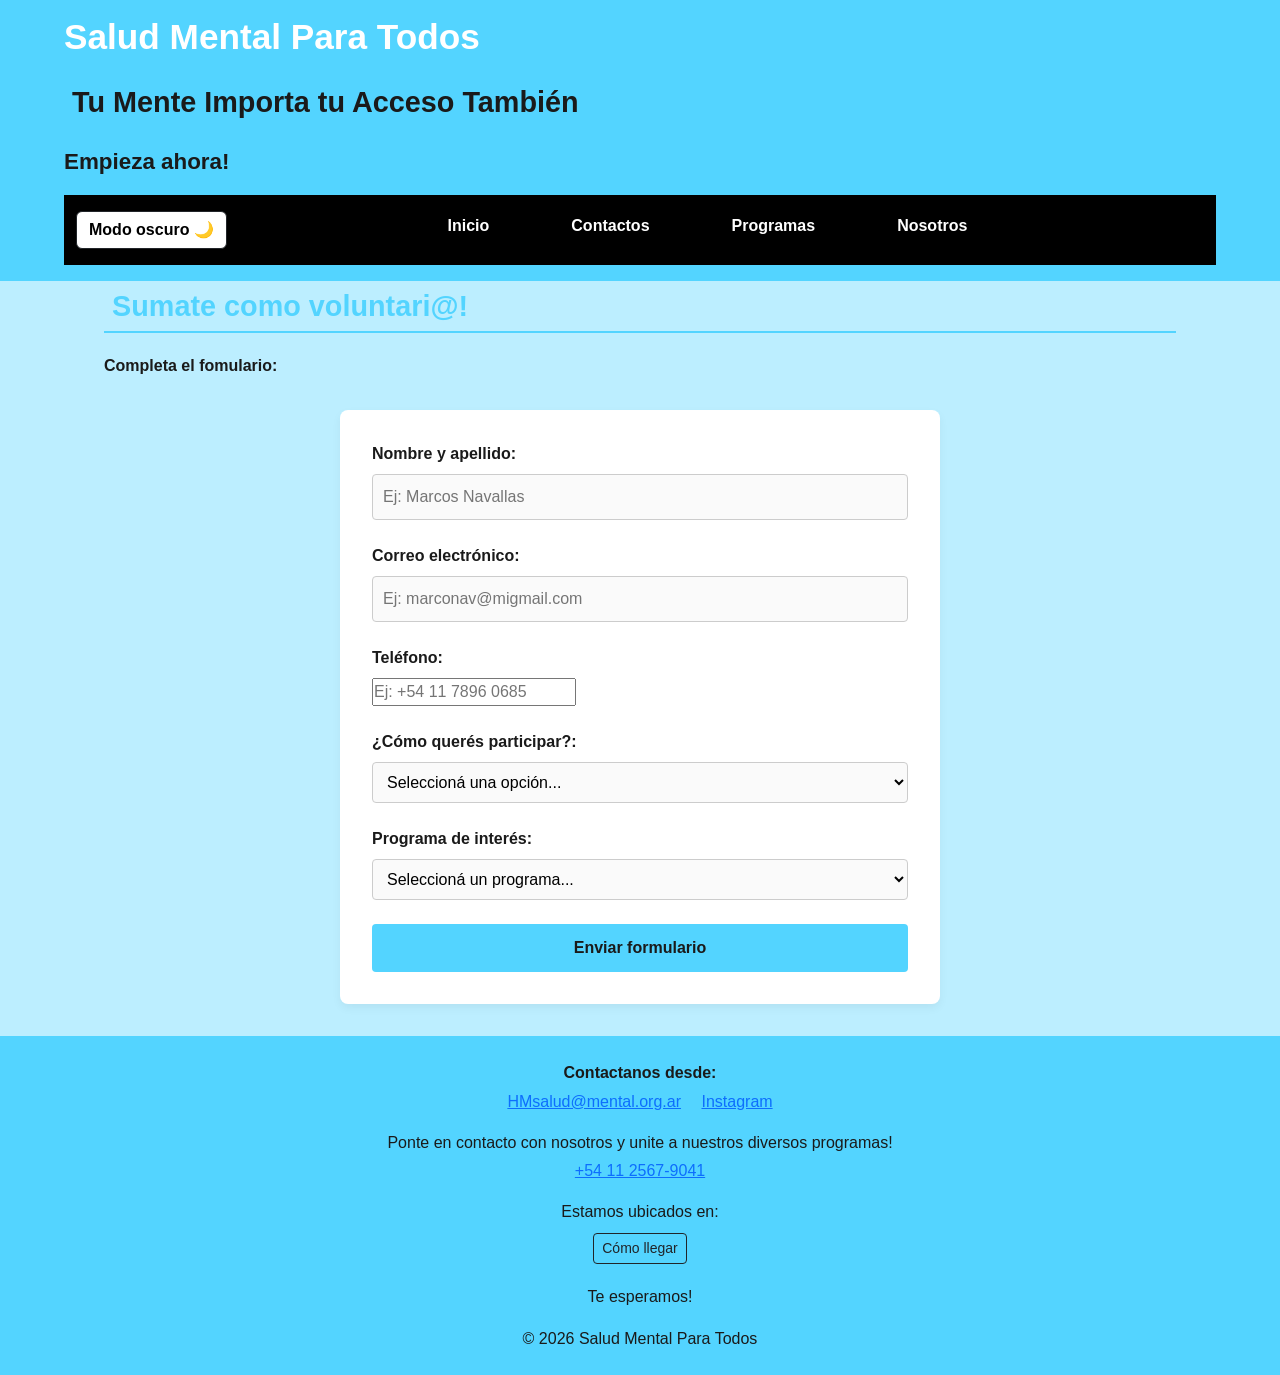
<file: Trabajo-Grupal-Taller-de-mercado-y-tecnologia-web-1/contactos.html>
<!DOCTYPE html>
<html lang="es">

    <head>
        <meta charset="UTF-8">
        <meta name="viewport" content="width=device-width, initial-scale=1.0">
        <title>Contactos</title>
        <link href="https://cdn.jsdelivr.net/npm/bootstrap@5.3.3/dist/css/bootstrap.min.css" rel="stylesheet">
        <link rel="stylesheet" href="estilos.css/ESTILOS.CSS">
    </head>

  <body>
     <header>
         <div class="Titulo">
             <h1>Salud Mental Para Todos</h1>
             <h2><strong>Tu Mente Importa tu Acceso También</strong></h2>
         </div>

         <h3>Empieza ahora!</h3>

         <nav class="navbar navbar-expand-lg navbar-dark mi-nav-negra">
             <div class="container-fluid">
                 <button class="navbar-toggler" type="button" data-bs-toggle="collapse" data-bs-target="#navMenu">
                     <span class="navbar-toggler-icon"></span>
                 </button>
                 <button id="btn-modo" class="btn btn-outline-dark">Modo oscuro 🌙</button>


                 <div class="collapse navbar-collapse show-pc" id="navMenu">
                      <ul class="navbar-nav mx-auto">
                         <li class="nav-item"><a class="nav-link" href="./index.html">Inicio</a></li>
                         <li class="nav-item"><a class="nav-link" href="./contactos.html">Contactos</a></li>
                         <li class="nav-item"><a class="nav-link" href="./Programas.html">Programas</a></li>
                         <li class="nav-item"><a class="nav-link" href="./Nosotros.html">Nosotros</a></li>
                      </ul>
                 </div>
             </div>
         </nav>
     </header>

      <main>
            <h2>Sumate como voluntari@!</h2>
            <p><strong>Completa el fomulario:</strong></p>

          <form action="#" method="post">
                <div class="form-group">
                    <label for="nombre">Nombre y apellido:</label>
                    <input type="text" id="nombre" name="nombre" placeholder="Ej: Marcos Navallas" required>
                </div>

                <div class="form-group">
                    <label for="email">Correo electrónico:</label>
                    <input type="email" id="email" name="email" placeholder="Ej: marconav@migmail.com" required>
                </div>

                <div class="form-group">
                    <label for="telefono">Teléfono:</label>
                    <input type="tel" id="telefono" name="telefono" placeholder="Ej: +54 11 7896 0685">
                </div>

                <div class="form-group">
                    <label for="tipo-usuario">¿Cómo querés participar?:</label>
                    <select id="tipo-usuario" name="tipo-usuario" required>
                        <option value="" disabled selected>Seleccioná una opción...</option>
                        <option value="recibir-ayuda">Quiero recibir ayuda / Participar como paciente</option>
                        <option value="ofrecer-ayuda">Quiero ayudar / Ser voluntario o profesional</option>
                    </select>
                </div>

                <div class="form-group">
                  <label for="programa">Programa de interés:</label>
                  <select id="programa" name="programa" required>
                      <option value="" disabled selected>Seleccioná un programa...</option>
                      <option value="asistencia">Programa de Asistencia y Orientación</option>
                      <option value="talleres">Talleres de Oficios y Empleabilidad</option>
                      <option value="infancias">Programa de Apoyo a las Infancias</option>
                      <option value="comunitario">Desarrollo Comunitario y Hábitat</option>
                  </select>
               </div>

               <button type="submit">Enviar formulario</button>
          </form>
      </main>

      <footer class="text-center py-4">
          <p class="mb-1"><strong>Contactanos desde:</strong></p>
          <a href="mailto:HMsalud@mental.org.ar" class="me-3">HMsalud@mental.org.ar</a>
          <a href="https://instagram.com/HMsalud_mental" target="_blank">Instagram</a>
          <p class="mt-3 mb-1">Ponte en contacto con nosotros y unite a nuestros diversos programas!</p>
          <a href="tel:+541125679041">+54 11 2567-9041</a>

          <p class="mt-3 mb-1">Estamos ubicados en:</p>
          <a href="http://maps.google.com" target="_blank" class="btn btn-outline-dark btn-sm my-1">Cómo llegar</a>

          <p class="mt-3 mb-1">Te esperamos!</p>
          <p class="d-block mt-3 mb-0">&copy; 2026 Salud Mental Para Todos</p>
      </footer>

      <script src="https://cdn.jsdelivr.net/npm/bootstrap@5.3.3/dist/js/bootstrap.bundle.min.js"></script>

      <script src="js/oscuro.js"></script>
      <script src="js/validacion.js"></script>
  </body>
</html>
</file>
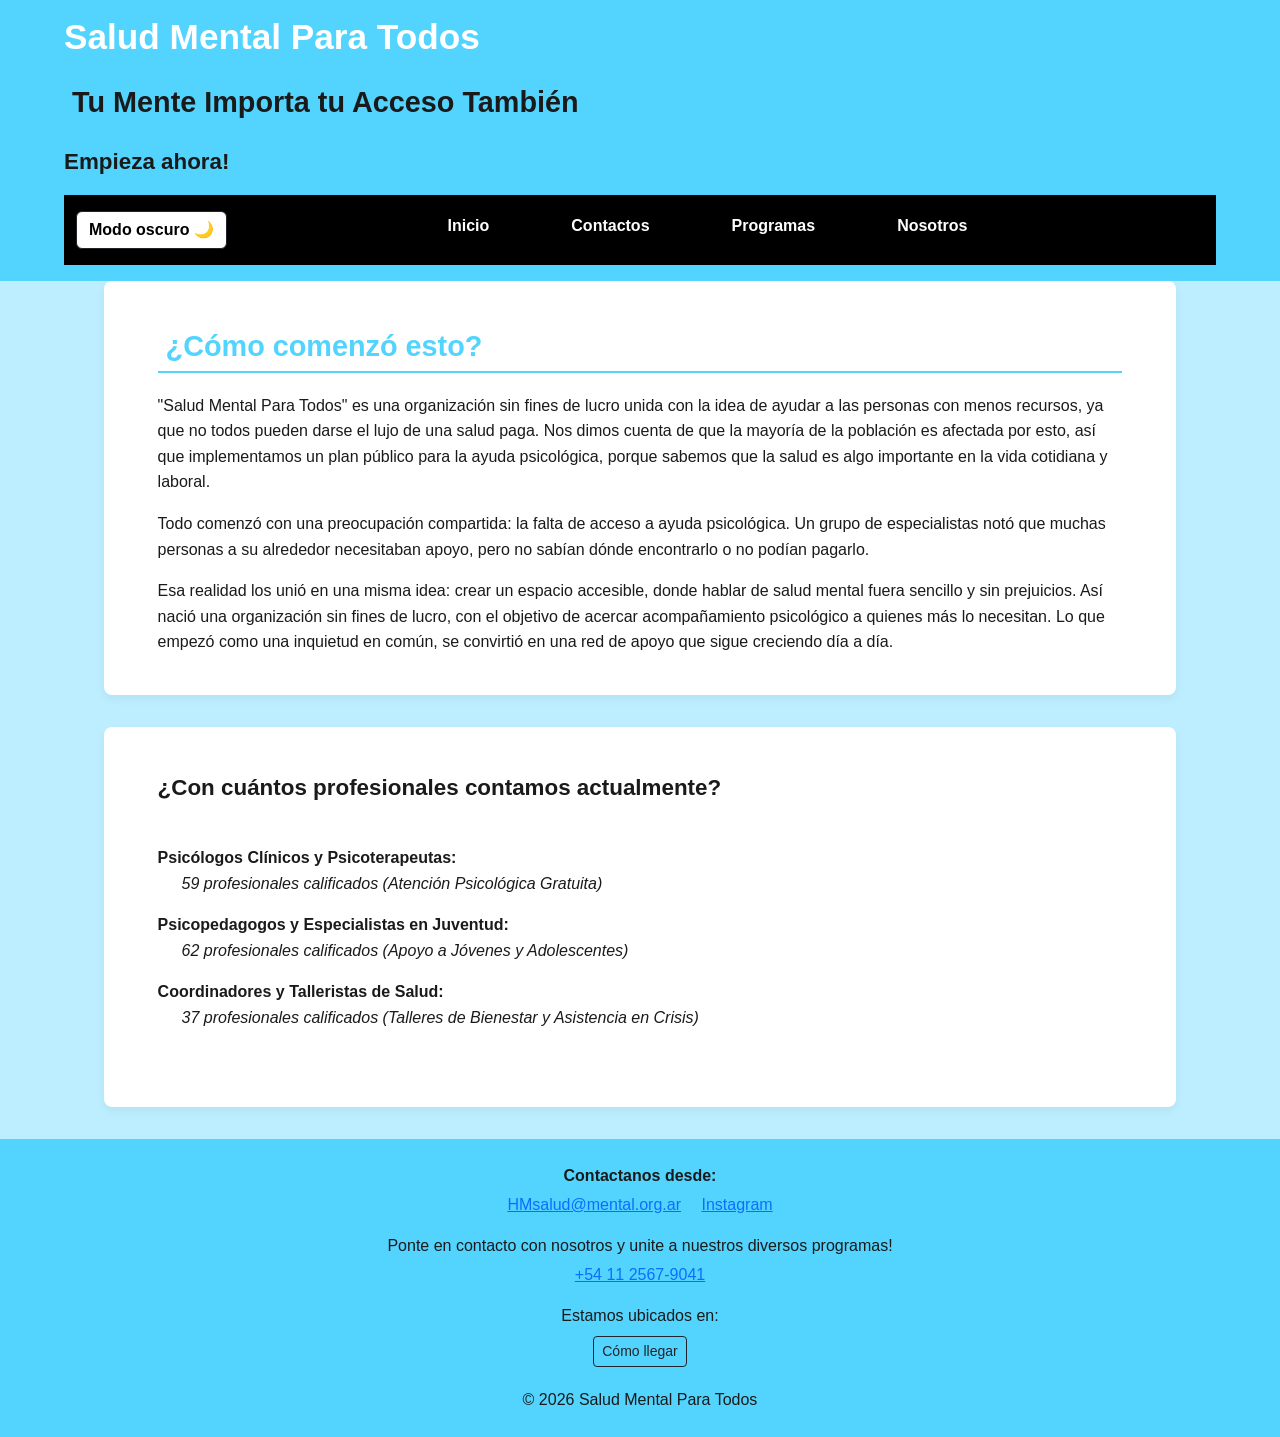
<file: Trabajo-Grupal-Taller-de-mercado-y-tecnologia-web-1/Nosotros.html>
<!DOCTYPE html>
<html lang="es">
 <head>
     <meta charset="UTF-8">
     <meta name="viewport" content="width=device-width, initial-scale=1.0">
     <title>Nosotros</title>
     <link href="https://cdn.jsdelivr.net/npm/bootstrap@5.3.3/dist/css/bootstrap.min.css" rel="stylesheet">
     <link rel="stylesheet" href="estilos.css/ESTILOS.CSS">
 </head>

 <body>
     <header>
         <div class="Titulo">
             <h1>Salud Mental Para Todos</h1>
             <h2><strong>Tu Mente Importa tu Acceso También</strong></h2>
         </div>

         <h3>Empieza ahora!</h3>

         <nav class="navbar navbar-expand-lg navbar-dark mi-nav-negra">
             <div class="container-fluid">
                 <button class="navbar-toggler" type="button" data-bs-toggle="collapse" data-bs-target="#navMenu">
                     <span class="navbar-toggler-icon"></span>
                 </button>
                 <button id="btn-modo" class="btn btn-outline-dark">Modo oscuro 🌙</button>

                 <div class="collapse navbar-collapse show-pc" id="navMenu">
                      <ul class="navbar-nav mx-auto">
                         <li class="nav-item"><a class="nav-link" href="./index.html">Inicio</a></li>
                         <li class="nav-item"><a class="nav-link" href="./contactos.html">Contactos</a></li>
                         <li class="nav-item"><a class="nav-link" href="./Programas.html">Programas</a></li>
                         <li class="nav-item"><a class="nav-link" href="./Nosotros.html">Nosotros</a></li>
                      </ul>
                 </div>
             </div>
         </nav>
     </header>

     <main>
         <section id="nosotros-historia">
             <h2>¿Cómo comenzó esto?</h2>
             <p>"Salud Mental Para Todos" es una organización sin fines de lucro unida con la idea de ayudar a las personas con menos recursos, ya que no todos pueden darse el lujo de una salud paga. Nos dimos cuenta de que la mayoría de la población es afectada por esto, así que implementamos un plan público para la ayuda psicológica, porque sabemos que la salud es algo importante en la vida cotidiana y laboral.</p>
            
             <p>Todo comenzó con una preocupación compartida: la falta de acceso a ayuda psicológica. Un grupo de especialistas notó que muchas personas a su alrededor necesitaban apoyo, pero no sabían dónde encontrarlo o no podían pagarlo.</p>
            
             <p>Esa realidad los unió en una misma idea: crear un espacio accesible, donde hablar de salud mental fuera sencillo y sin prejuicios. Así nació una organización sin fines de lucro, con el objetivo de acercar acompañamiento psicológico a quienes más lo necesitan. Lo que empezó como una inquietud en común, se convirtió en una red de apoyo que sigue creciendo día a día.</p>
         </section>

          <section id="especialistas">
             <h3>¿Con cuántos profesionales contamos actualmente?</h3>
              <dl>
                 <dt>Psicólogos Clínicos y Psicoterapeutas:</dt>
                 <dd>59 profesionales calificados (Atención Psicológica Gratuita)</dd>
                
                 <dt>Psicopedagogos y Especialistas en Juventud:</dt>
                 <dd>62 profesionales calificados (Apoyo a Jóvenes y Adolescentes)</dd>
                 
                 <dt>Coordinadores y Talleristas de Salud:</dt>
                 <dd>37 profesionales calificados (Talleres de Bienestar y Asistencia en Crisis)</dd>
              </dl>
         </section>
     </main>

     <footer class="text-center py-4">
         <p class="mb-1"><strong>Contactanos desde:</strong></p>
         <a href="mailto:HMsalud@mental.org.ar" class="me-3">HMsalud@mental.org.ar</a>
         <a href="https://instagram.com/HMsalud_mental" target="_blank">Instagram</a>
         <p class="mt-3 mb-1">Ponte en contacto con nosotros y unite a nuestros diversos programas!</p>
         <a href="tel:+541125679041">+54 11 2567-9041</a>

         <p class="mt-3 mb-1">Estamos ubicados en:</p>
         <a href="http://maps.google.com" target="_blank" class="btn btn-outline-dark btn-sm my-1">Cómo llegar</a>

         <p class="d-block mt-3 mb-0">© 2026 Salud Mental Para Todos</p>
     </footer>

     <script src="https://cdn.jsdelivr.net/npm/bootstrap@5.3.3/dist/js/bootstrap.bundle.min.js"></script>

     <script src="js/oscuro.js"></script>
 </body>
</html>
</file>
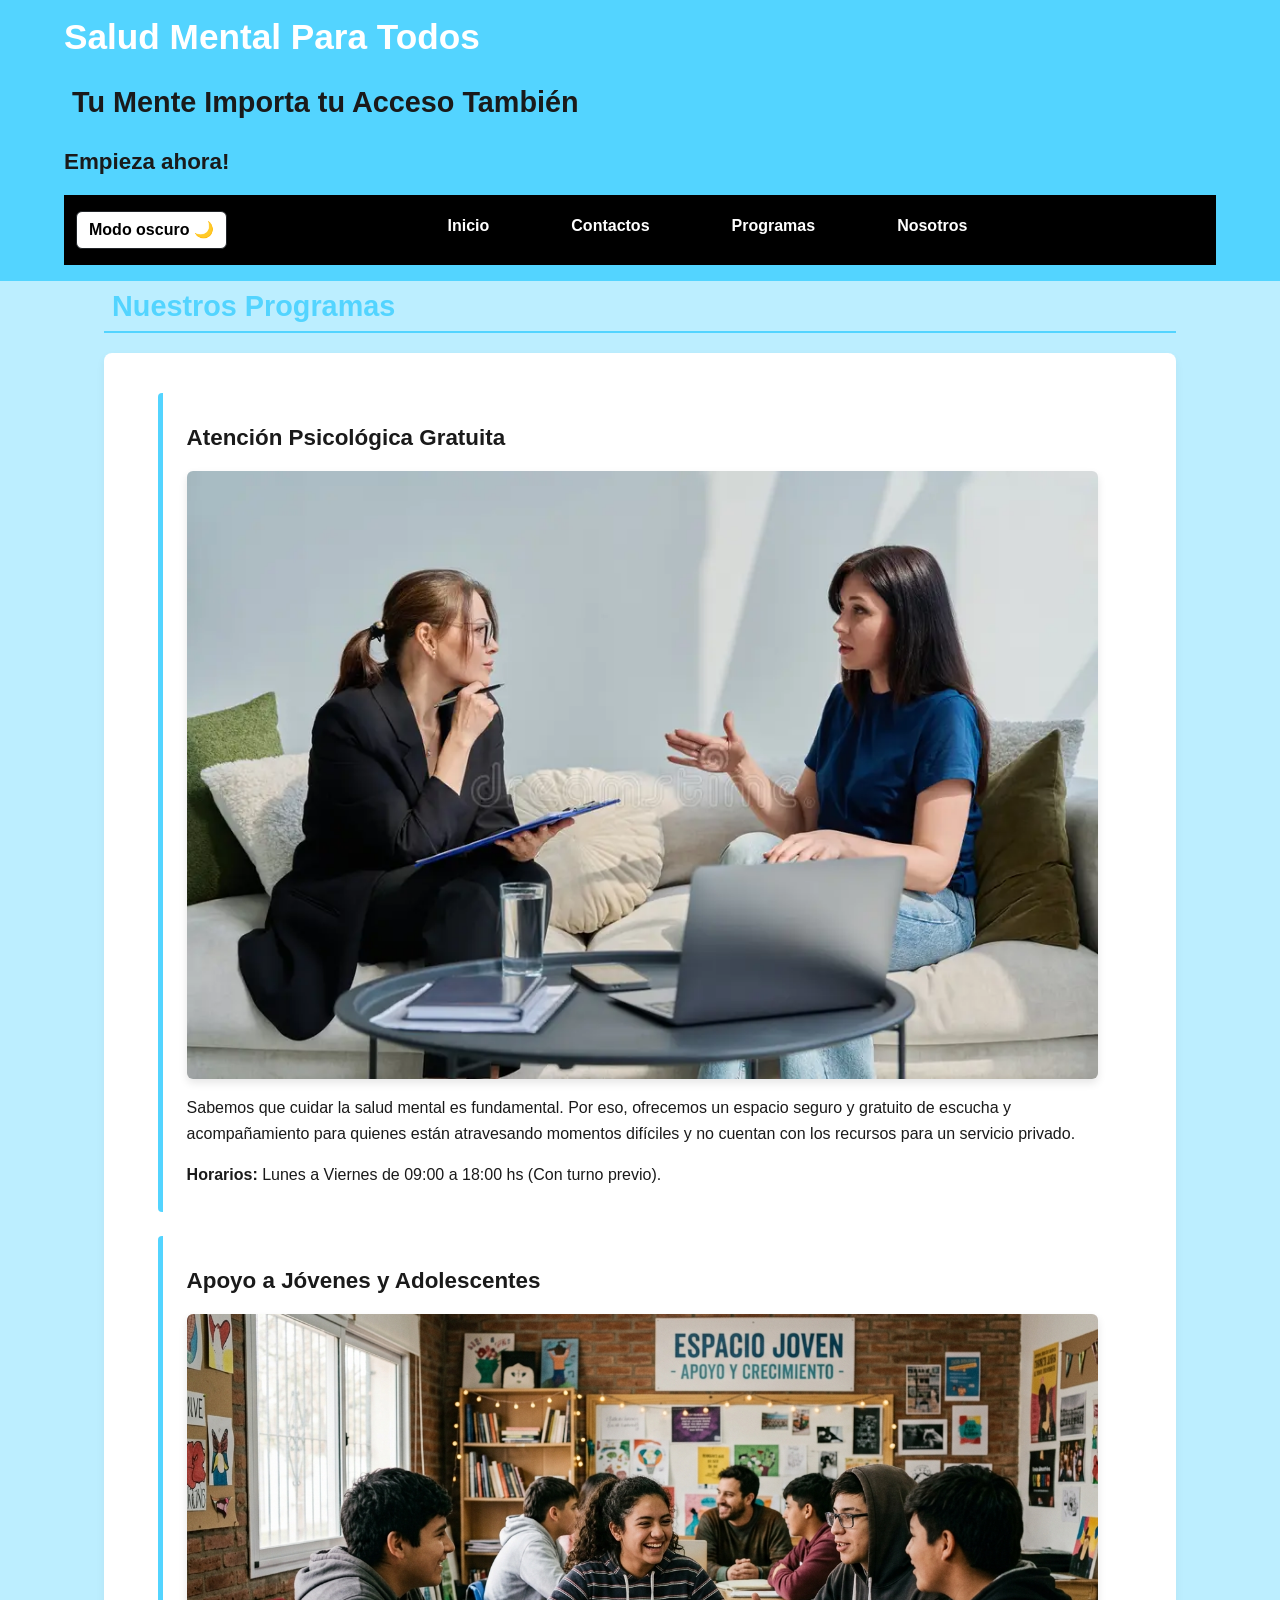
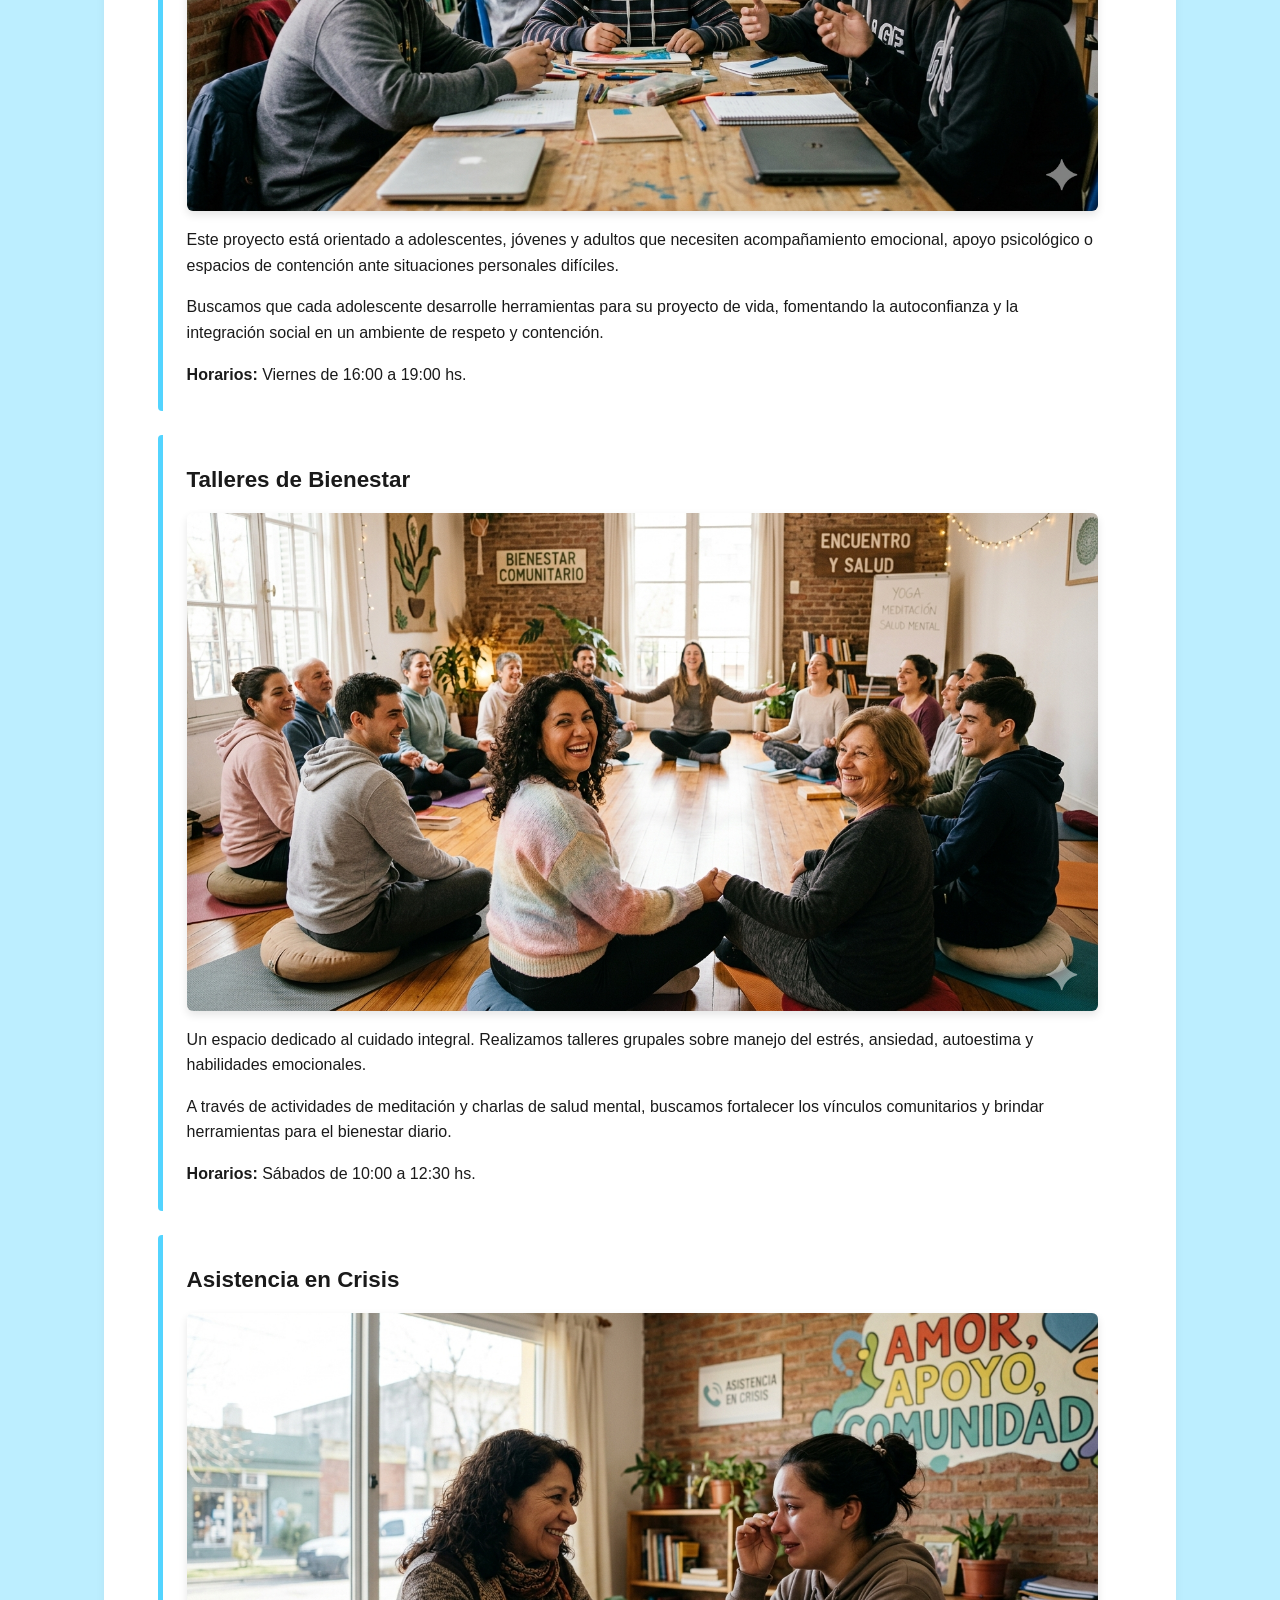
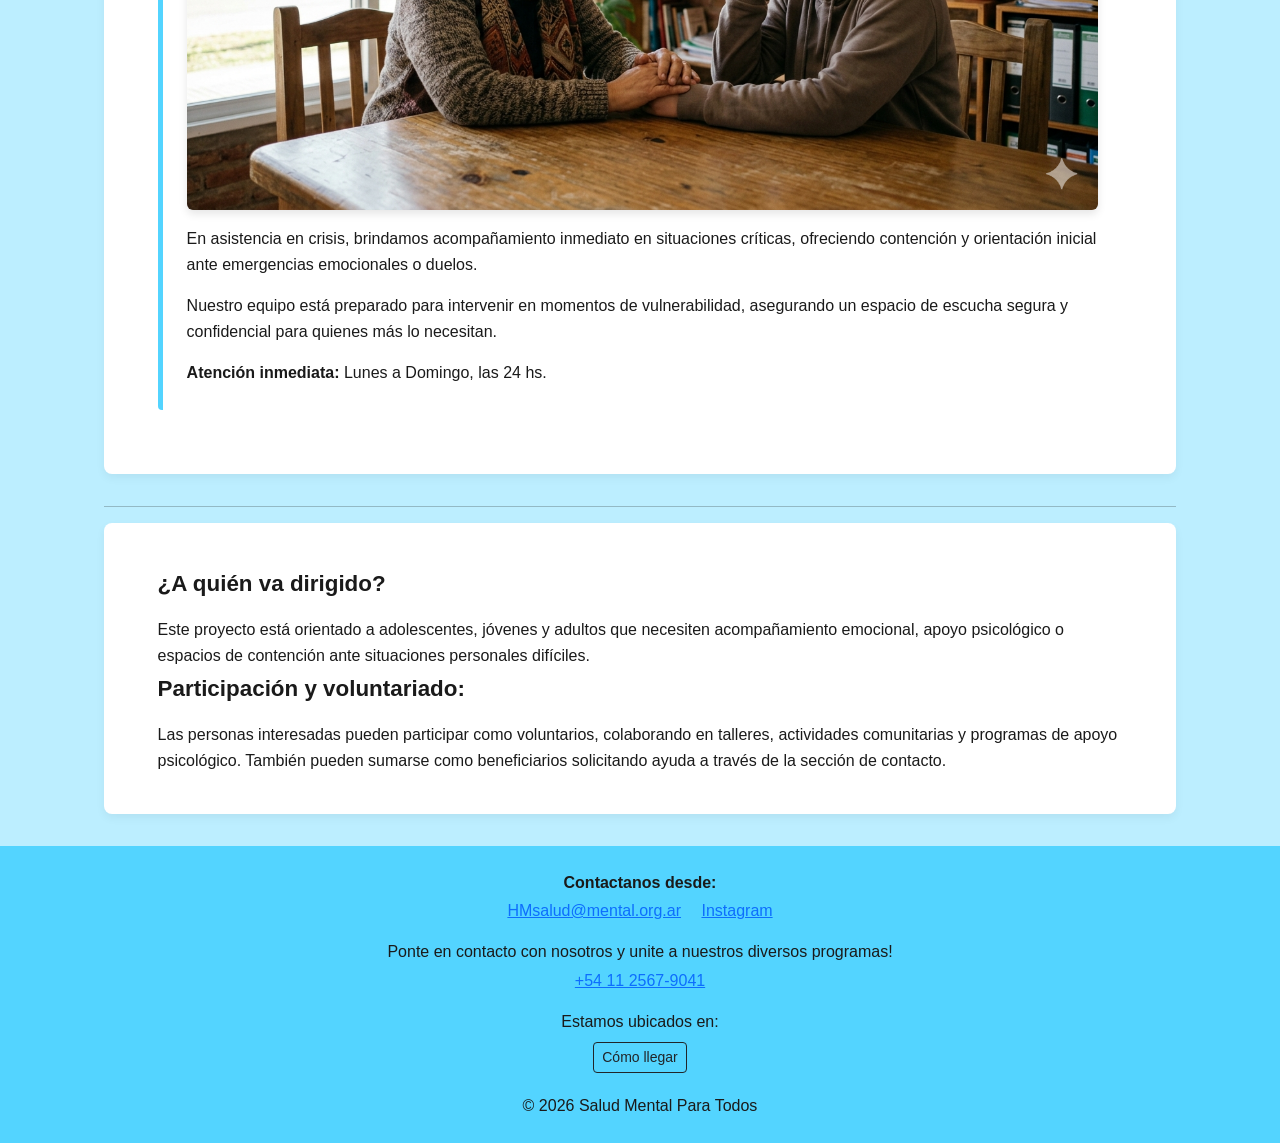
<file: Trabajo-Grupal-Taller-de-mercado-y-tecnologia-web-1/Programas.html>
<!DOCTYPE html> 
<html lang="es">
    
 <head>
     <meta charset="UTF-8">
     <meta name="viewport" content="width=device-width, initial-scale=1.0">
     <title>Programas - Salud Mental Para Todos</title>
     <link href="https://cdn.jsdelivr.net/npm/bootstrap@5.3.3/dist/css/bootstrap.min.css" rel="stylesheet">
     <link rel="stylesheet" href="estilos.css/ESTILOS.CSS">
 </head>

 <body>
     <header>
         <div class="Titulo">
             <h1>Salud Mental Para Todos</h1>
             <h2><strong>Tu Mente Importa tu Acceso También</strong></h2>
         </div>

         <h3>Empieza ahora!</h3>

         <nav class="navbar navbar-expand-lg navbar-dark mi-nav-negra">
             <div class="container-fluid">
                 <button class="navbar-toggler" type="button" data-bs-toggle="collapse" data-bs-target="#navMenu">
                     <span class="navbar-toggler-icon"></span>
                 </button>
                 <button id="btn-modo" class="btn btn-outline-dark">Modo oscuro 🌙</button>

                 <div class="collapse navbar-collapse show-pc" id="navMenu">
                      <ul class="navbar-nav mx-auto">
                         <li class="nav-item"><a class="nav-link" href="./index.html">Inicio</a></li>
                         <li class="nav-item"><a class="nav-link" href="./contactos.html">Contactos</a></li>
                         <li class="nav-item"><a class="nav-link" href="./Programas.html">Programas</a></li>
                         <li class="nav-item"><a class="nav-link" href="./Nosotros.html">Nosotros</a></li>
                      </ul>
                 </div>
             </div>
         </nav>
     </header>
     
     <main>
         <h2>Nuestros Programas</h2>

         <section id="programas">
             <article class="bs-card">
                 <h3>Atención Psicológica Gratuita</h3>
                 <img src="img/atencion-psicologica.webp" alt="Sesión de apoyo psicológico">
                 <p>Sabemos que cuidar la salud mental es fundamental. Por eso, ofrecemos un espacio seguro y gratuito de escucha y acompañamiento para quienes están atravesando momentos difíciles y no cuentan con los recursos para un servicio privado.</p>
                 <p><strong>Horarios:</strong> Lunes a Viernes de 09:00 a 18:00 hs (Con turno previo).</p>
             </article>

             <article class="bs-card">
                 <h3>Apoyo a Jóvenes y Adolescentes</h3>
                 <img src="img/apoyo-jovenes.webp" alt="Jóvenes en taller">
                 <p>Este proyecto está orientado a adolescentes, jóvenes y adultos que necesiten acompañamiento emocional, apoyo psicológico o espacios de contención ante situaciones personales difíciles.</p>
                 <p>Buscamos que cada adolescente desarrolle herramientas para su proyecto de vida, fomentando la autoconfianza y la integración social en un ambiente de respeto y contención.</p>
                 <p><strong>Horarios:</strong> Viernes de 16:00 a 19:00 hs.</p>
             </article>

             <article class="bs-card">
                 <h3>Talleres de Bienestar</h3>
                 <img src="img/bienestar.webp" alt="Grupo en taller de bienestar y meditación">
                 <p>Un espacio dedicado al cuidado integral. Realizamos talleres grupales sobre manejo del estrés, ansiedad, autoestima y habilidades emocionales.</p>
                 <p>A través de actividades de meditación y charlas de salud mental, buscamos fortalecer los vínculos comunitarios y brindar herramientas para el bienestar diario.</p>
                 <p><strong>Horarios:</strong> Sábados de 10:00 a 12:30 hs.</p>
             </article>

             <article class="bs-card">
                 <h3>Asistencia en Crisis</h3>
                 <img src="img/asistencia-crisis.webp" alt="Acompañamiento profesional en Salud Mental Para Todos">
                 <p>En asistencia en crisis, brindamos acompañamiento inmediato en situaciones críticas, ofreciendo contención y orientación inicial ante emergencias emocionales o duelos.</p>
                 <p>Nuestro equipo está preparado para intervenir en momentos de vulnerabilidad, asegurando un espacio de escucha segura y confidencial para quienes más lo necesitan.</p>
                 <p><strong>Atención inmediata:</strong> Lunes a Domingo, las 24 hs.</p>
             </article>
         </section>

         <hr>
         
         <section class="informacion-extra">
             <div class="bloque-info">
                 <h3>¿A quién va dirigido?</h3>
                 <p>Este proyecto está orientado a adolescentes, jóvenes y adultos que necesiten acompañamiento emocional, apoyo psicológico o espacios de contención ante situaciones personales difíciles.</p>
             </div>
             
             <div class="bloque-info">
                 <h3>Participación y voluntariado:</h3>
                 <p>Las personas interesadas pueden participar como voluntarios, colaborando en talleres, actividades comunitarias y programas de apoyo psicológico. También pueden sumarse como beneficiarios solicitando ayuda a través de la sección de contacto.</p>
             </div>
         </section>
     </main>

     <footer class="text-center py-4">
          <p class="mb-1"><strong>Contactanos desde:</strong></p>
          <a href="mailto:HMsalud@mental.org.ar" class="me-3">HMsalud@mental.org.ar</a>
          <a href="https://instagram.com/HMsalud_mental" target="_blank">Instagram</a>
          <p class="mt-3 mb-1">Ponte en contacto con nosotros y unite a nuestros diversos programas!</p>
          <a href="tel:+541125679041">+54 11 2567-9041</a>

          <p class="mt-3 mb-1">Estamos ubicados en:</p>
          <a href="http://maps.google.com" target="_blank" class="btn btn-outline-dark btn-sm my-1">Cómo llegar</a>

          <p class="d-block mt-3 mb-0">© 2026 Salud Mental Para Todos</p>
     </footer>

     <script src="https://cdn.jsdelivr.net/npm/bootstrap@5.3.3/dist/js/bootstrap.bundle.min.js"></script>

     <script src="js/oscuro.js"></script>
 </body>
</html>
</file>
<file: Trabajo-Grupal-Taller-de-mercado-y-tecnologia-web-1/estilos.css/ESTILOS.CSS>
@import url('Integrante1.css');
@import url('Integrante2.css');
@import url('Integrante3.css');
@import url('Integrante4.css');



.mi-nav-negra {
    background-color: #000 !important;
    width: 100% !important;
    min-height: 60px !important;
    display: flex !important;
    padding: 10px 20px !important;
}


.mi-nav-negra .nav-link {
    color: #ffffff !important;
    font-weight: bold !important;
}

.mi-nav-negra .nav-link:hover {
    color: #cccccc !important;
}


@media (min-width: 992px) {
    .show-pc {
        display: flex !important;
        flex-basis: auto;
    }
    .navbar-toggler {
        display: none !important;
    }
    .navbar-nav {
        flex-direction: row !important;
        gap: 50px !important;
    }
}


.navbar {
    width: 100% !important;
    padding-left: 0 !important;
    padding-right: 0 !important;
}





header, main, footer, section {
    width: 100% !important;
    padding-left: 5% !important;
    padding-right: 5% !important;
    box-sizing: border-box !important;
}

main {
    max-width: 1200px !important;
    margin: 0 auto !important;
}


.py-5 .container {
    display: flex !important;
    flex-wrap: wrap !important;
    gap: 20px !important;
    align-items: center !important;
    max-width: 1200px !important;
}

.py-5 .Col-md-4 {
    flex: 1 1 300px !important;
    padding: 10px !important;
}

.img-programa {
    width: 100% !important;
    height: auto !important;
    max-height: 400px !important;
    object-fit: contain !important;
}


/* botton modo oscuro */

body.oscuro {
    background-color: #22252a !important;
    --color-primario: #424242;
}

body.oscuro strong,
body.oscuro footer p,
body.oscuro h1, 
body.oscuro h2 {
    color: #ffffff !important;
}

body.oscuro .container,
body.oscuro .bs-card,
body.oscuro [class*="card"] {
    background-color: #f1f3f5 !important;
    color: #212529 !important;
}

body.oscuro .seccion-testimonios,
body.oscuro .seccion-testimonios h3{
  background-color: #121212 !important;
  color: #ffffff !important
}

/* boton apariencia*/

#btn-modo {
    background-color: #ffffff !important;
    color: #000000 !important;
    font-weight: bold !important;
}

body.oscuro #btn-modo {
    background-color: #ffc107 !important;
    color: #000000 !important;
}
</file>
